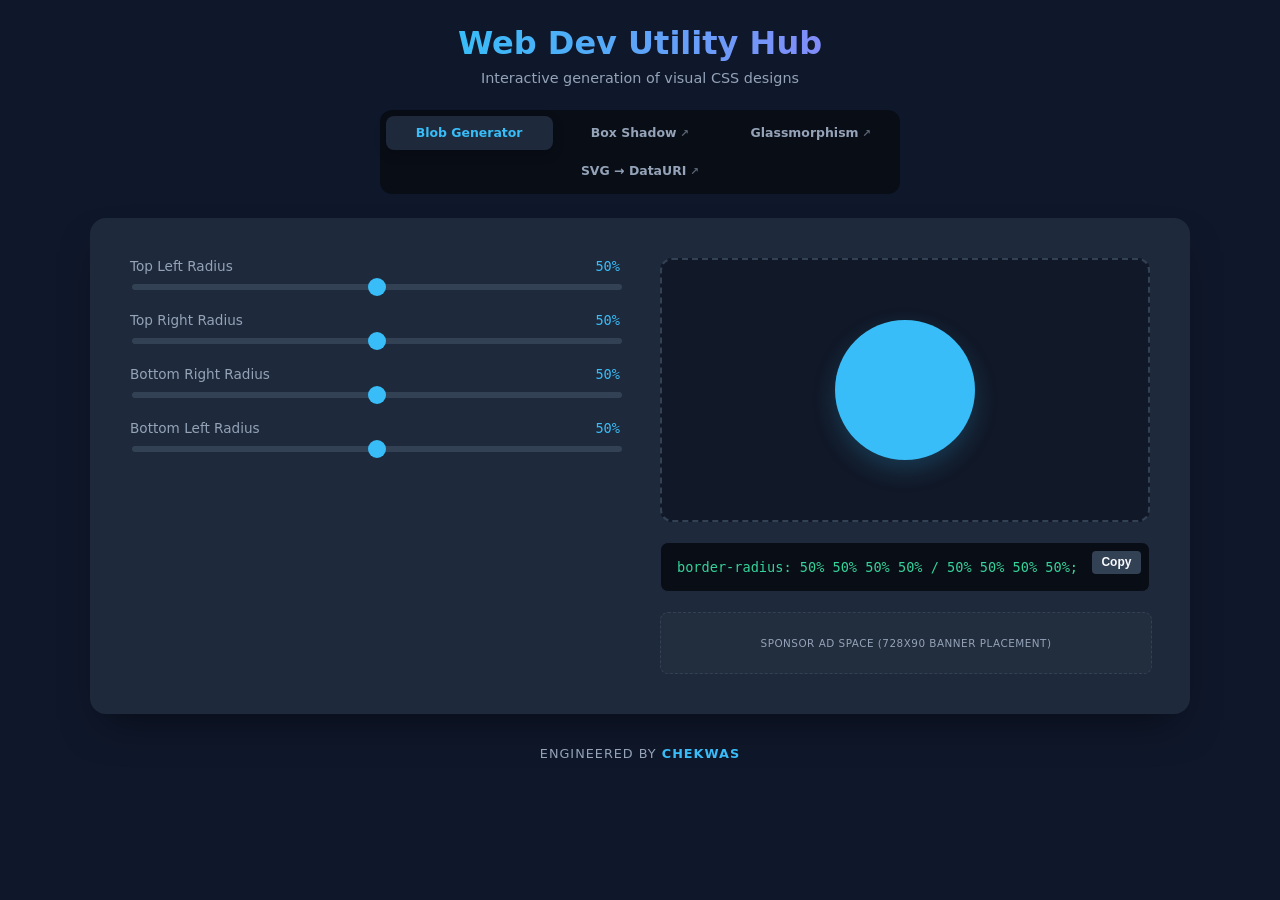
<file: index.html>
<!DOCTYPE html>
<html lang="en">
<head>
    <!-- Google tag (gtag.js) -->
    <script async src="https://www.googletagmanager.com/gtag/js?id=G-L5X6RBP5RK"></script>
    <script>
      window.dataLayer = window.dataLayer || [];
      function gtag(){dataLayer.push(arguments);}
      gtag('js', new Date());
      gtag('config', 'G-L5X6RBP5RK');
    </script>

    <meta charset="UTF-8">
    <meta name="viewport" content="width=device-width, initial-scale=1.0">
    <title>Dev/Design Utility Hub</title>
    <style>
        :root {
            --bg-color: #0f172a;
            --panel-color: #1e293b;
            --accent-color: #38bdf8;
            --text-color: #f8fafc;
            --label-color: #94a3b8;
            --border-color: #334155;
        }

        body {
            margin: 0;
            font-family: 'Segoe UI', system-ui, sans-serif;
            background-color: var(--bg-color);
            color: var(--text-color);
            display: flex;
            flex-direction: column;
            align-items: center;
            min-height: 100vh;
            padding: 0 1rem;
            box-sizing: border-box;
        }

        header { margin: 1.5rem 0; text-align: center; }

        header h1 {
            margin: 0 0 0.5rem 0;
            font-size: 2rem;
            background: linear-gradient(to right, #38bdf8, #818cf8);
            -webkit-background-clip: text;
            -webkit-text-fill-color: transparent;
        }

        header p { margin: 0; font-size: 0.9rem; color: var(--label-color); }

        .tabs {
            display: flex;
            gap: 0.25rem;
            margin-bottom: 1.5rem;
            background: #090d16;
            padding: 0.35rem;
            border-radius: 12px;
            width: 100%;
            max-width: 520px;
            box-sizing: border-box;
            flex-wrap: wrap;
        }

        /* Local tab button */
        .tab-btn {
            background: transparent;
            color: var(--label-color);
            border: none;
            padding: 0.6rem 0.5rem;
            border-radius: 8px;
            cursor: pointer;
            font-weight: 600;
            font-size: 0.78rem;
            flex: 1;
            text-align: center;
            white-space: nowrap;
            transition: all 0.2s ease;
            font-family: 'Segoe UI', system-ui, sans-serif;
        }

        .tab-btn.active {
            background: var(--panel-color);
            color: var(--accent-color);
            box-shadow: 0 4px 12px rgba(0,0,0,0.2);
        }

        /* External link tabs */
        .tab-link {
            display: flex;
            align-items: center;
            justify-content: center;
            gap: 4px;
            background: transparent;
            color: var(--label-color);
            border: none;
            padding: 0.6rem 0.5rem;
            border-radius: 8px;
            cursor: pointer;
            font-weight: 600;
            font-size: 0.78rem;
            flex: 1;
            text-align: center;
            white-space: nowrap;
            transition: all 0.2s ease;
            text-decoration: none;
        }

        .tab-link:hover {
            background: rgba(56,189,248,0.08);
            color: var(--accent-color);
        }

        .tab-link .ext-icon {
            font-size: 0.65rem;
            opacity: 0.6;
        }

        .workspace {
            display: grid;
            grid-template-columns: 1fr;
            gap: 1.5rem;
            width: 100%;
            max-width: 500px;
            background: var(--panel-color);
            padding: 1.5rem;
            border-radius: 16px;
            box-shadow: 0 20px 40px -15px rgba(0,0,0,0.5);
            box-sizing: border-box;
        }

        @media (min-width: 769px) {
            .workspace {
                grid-template-columns: 1fr 1fr;
                max-width: 1100px;
                padding: 2.5rem;
                gap: 2.5rem;
            }
        }

        .controls { display: flex; flex-direction: column; gap: 1.25rem; }

        .control-group { display: flex; flex-direction: column; gap: 0.5rem; }

        .control-group label {
            color: var(--label-color);
            font-size: 0.85rem;
            display: flex;
            justify-content: space-between;
        }

        .control-group label span { color: var(--accent-color); font-family: monospace; }

        input[type="range"] {
            -webkit-appearance: none;
            width: 100%;
            height: 6px;
            background: #334155;
            border-radius: 3px;
            outline: none;
        }

        input[type="range"]::-webkit-slider-thumb {
            -webkit-appearance: none;
            width: 18px; height: 18px;
            border-radius: 50%;
            background: var(--accent-color);
            cursor: pointer;
        }

        .preview-panel { display: flex; flex-direction: column; gap: 1.25rem; }

        .preview-box-wrapper {
            background: #111827;
            border: 2px dashed #334155;
            border-radius: 12px;
            height: 260px;
            display: flex;
            justify-content: center;
            align-items: center;
            position: relative;
            overflow: hidden;
        }

        #target-element {
            width: 140px; height: 140px;
            background: var(--accent-color);
            box-sizing: border-box;
            transition: border-radius 0.1s ease-out;
            box-shadow: 0 10px 25px rgba(56, 189, 248, 0.2);
        }

        .code-box {
            background: #090d16;
            padding: 1rem;
            border-radius: 8px;
            position: relative;
            border: 1px solid #1e293b;
        }

        .code-box pre { margin: 0; white-space: pre-wrap; word-break: break-all; }

        code { font-family: monospace; font-size: 0.85rem; color: #34d399; }

        .copy-btn {
            position: absolute; top: 0.5rem; right: 0.5rem;
            background: #334155; border: none;
            padding: 0.3rem 0.6rem; border-radius: 4px;
            cursor: pointer; color: var(--text-color);
            font-size: 0.75rem; font-weight: 600;
            transition: all 0.2s;
        }

        .ad-placeholder {
            width: 100%; height: 60px;
            background: rgba(255,255,255,0.02);
            border: 1px dashed #334155;
            border-radius: 8px;
            display: flex; justify-content: center; align-items: center;
        }

        .ad-placeholder span {
            font-size: 0.65rem; color: var(--label-color);
            letter-spacing: 0.5px; text-transform: uppercase;
            text-align: center; padding: 0 0.5rem;
        }

        footer {
            padding: 2rem 0;
            font-size: 0.8rem; color: var(--label-color);
            letter-spacing: 1px; text-transform: uppercase;
            text-align: center; width: 100%;
        }

        .brand-name { color: var(--accent-color); font-weight: 600; }
    </style>
</head>
<body>

    <header>
        <h1>Web Dev Utility Hub</h1>
        <p>Interactive generation of visual CSS designs</p>
    </header>

    <div class="tabs">
        <button class="tab-btn active" id="btn-blob" onclick="switchTool('blob')">Blob Generator</button>

        <a class="tab-link" href="https://devutilityhub.online/css-box-shadow/" target="_blank" rel="noopener">
            Box Shadow <span class="ext-icon">↗</span>
        </a>
        <a class="tab-link" href="https://devutilityhub.online/glassmorphism-generator/" target="_blank" rel="noopener">
            Glassmorphism <span class="ext-icon">↗</span>
        </a>
        <a class="tab-link" href="https://devutilityhub.online/svg-to-datauri/" target="_blank" rel="noopener">
            SVG → DataURI <span class="ext-icon">↗</span>
        </a>
    </div>

    <div class="workspace">
        <div class="controls" id="controls-container"></div>

        <div class="preview-panel">
            <div class="preview-box-wrapper" id="preview-wrapper">
                <div id="target-element"></div>
            </div>

            <div class="code-box">
                <button class="copy-btn" onclick="copyCode()">Copy</button>
                <pre><code id="code-output">border-radius: 50% 50% 50% 50% / 50% 50% 50% 50%;</code></pre>
            </div>

            <div class="ad-placeholder">
                <span>Sponsor Ad Space (728x90 Banner Placement)</span>
            </div>
        </div>
    </div>

    <footer>
        Engineered by <span class="brand-name">Chekwas</span>
    </footer>

    <script>
        let currentTool = 'blob';

        const state = {
            blob: { topL: 50, topR: 50, botR: 50, botL: 50 }
        };

        function init() { 
            switchTool('blob'); 
        }

        function switchTool(tool) {
            currentTool = tool;
            document.querySelectorAll('.tab-btn').forEach(b => b.classList.remove('active'));
            const btn = document.getElementById(`btn-${tool}`);
            if (btn) btn.classList.add('active');

            renderControls();
            updatePreview();
        }

        function renderControls() {
            const container = document.getElementById('controls-container');
            const b = state.blob;
            container.innerHTML = `
                <div class="control-group">
                    <label>Top Left Radius <span id="lbl-topL">${b.topL}%</span></label>
                    <input type="range" min="0" max="100" value="${b.topL}" oninput="updateState('topL', this.value)">
                </div>
                <div class="control-group">
                    <label>Top Right Radius <span id="lbl-topR">${b.topR}%</span></label>
                    <input type="range" min="0" max="100" value="${b.topR}" oninput="updateState('topR', this.value)">
                </div>
                <div class="control-group">
                    <label>Bottom Right Radius <span id="lbl-botR">${b.botR}%</span></label>
                    <input type="range" min="0" max="100" value="${b.botR}" oninput="updateState('botR', this.value)">
                </div>
                <div class="control-group">
                    <label>Bottom Left Radius <span id="lbl-botL">${b.botL}%</span></label>
                    <input type="range" min="0" max="100" value="${b.botL}" oninput="updateState('botL', this.value)">
                </div>
            `;
        }

        function updateState(key, value) {
            state.blob[key] = parseInt(value);
            // Update individual inline badge values directly to maintain fluid slider response dragging
            document.getElementById(`lbl-${key}`).innerText = `${value}%`;
            updatePreview();
        }

        function updatePreview() {
            const target = document.getElementById('target-element');
            const codeOutput = document.getElementById('code-output');
            const b = state.blob;
            
            // Mathematical computation for perfect organic responsive liquid blob formulas
            const tlOpp = 100 - b.topL;
            const trOpp = 100 - b.topR;
            const brOpp = 100 - b.botR;
            const blOpp = 100 - b.botL;

            const borderRadius = `${b.topL}% ${b.topR}% ${b.botR}% ${b.botL}% / ${tlOpp}% ${trOpp}% ${brOpp}% ${blOpp}%`;
            
            target.style.borderRadius = borderRadius;
            codeOutput.innerText = `border-radius: ${borderRadius};`;
        }

        function copyCode() {
            const text = document.getElementById('code-output').innerText;
            navigator.clipboard.writeText(text).then(() => {
                const btn = document.querySelector('.copy-btn');
                btn.innerText = 'Copied!';
                btn.style.background = '#10b981';
                btn.style.color = '#0f172a';
                
                setTimeout(() => {
                    btn.innerText = 'Copy';
                    btn.style.background = '#334155';
                    btn.style.color = 'var(--text-color)';
                }, 1500);
            });
        }

        init();
    </script>
</body>
</html>
</file>
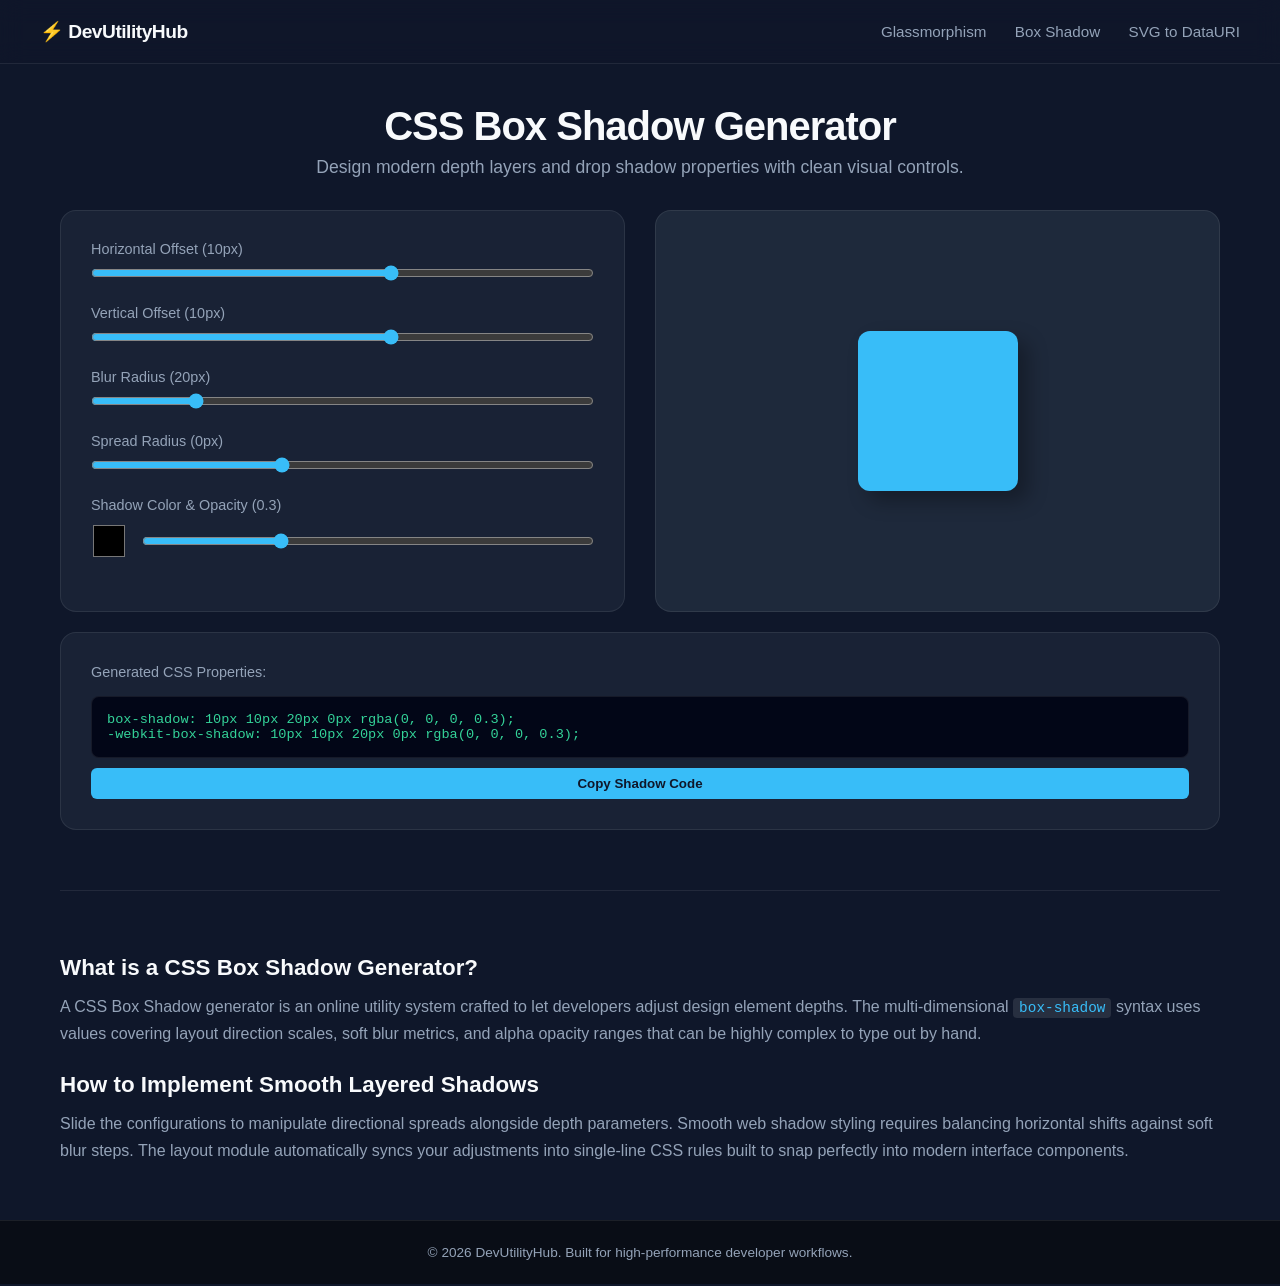
<file: css-box-shadow/index.html>
<!DOCTYPE html>
<html lang="en">
<head>
    <script async src="https://www.googletagmanager.com/gtag/js?id=G-L5X6RBP5RK"></script>
    <script>
      window.dataLayer = window.dataLayer || [];
      function gtag(){dataLayer.push(arguments);}
      gtag('js', new Date());

      gtag('config', 'G-L5X6RBP5RK');
    </script>

    <meta charset="UTF-8">
    <meta name="viewport" content="width=device-width, initial-scale=1.0">
    <title>Free CSS Box Shadow Generator | DevUtilityHub</title>
    <meta name="description" content="Design smooth, modern CSS box shadows visually. Tweak offset, blur, spread, color, and opacity with real-time copy-paste code outputs.">
    <meta name="keywords" content="box shadow generator, css shadow tool, drop shadow css, web design utilities, box-shadow generator online">
    
    <link rel="stylesheet" href="../global.css">

    <style>
        /* Tool Component Layout Overlays */
        .workspace {
            display: grid;
            grid-template-columns: 1fr 1fr;
            gap: 30px;
            margin-top: 20px;
        }
        @media (max-width: 768px) { .workspace { grid-template-columns: 1fr; } }
        
        .control-panel, .preview-panel {
            background: var(--card-bg);
            border: 1px solid var(--border-color);
            border-radius: 16px;
            padding: 30px;
        }
        .preview-panel {
            display: flex;
            align-items: center;
            justify-content: center;
            background: #1e293b;
            min-height: 350px;
        }
        .shadow-target {
            width: 160px; height: 160px;
            background: #38bdf8;
            border-radius: 12px;
            transition: box-shadow 0.05s linear;
        }
        .control-group { margin-bottom: 20px; }
        .control-group label { display: block; margin-bottom: 8px; color: var(--text-muted); font-size: 0.9rem; }
        .control-group input[type="range"] { width: 100%; accent-color: var(--accent); }
        .control-group input[type="color"] { border: none; background: transparent; cursor: pointer; width: 40px; height: 40px; }
        
        .code-box {
            background: #020617;
            padding: 15px;
            border-radius: 8px;
            font-family: monospace;
            font-size: 0.85rem;
            color: #34d399;
            white-space: pre-wrap;
            border: 1px solid var(--border-color);
            margin-top: 15px;
        }
        .copy-btn {
            background: var(--accent);
            color: #0f172a;
            border: none;
            padding: 8px 16px;
            border-radius: 6px;
            font-weight: 600;
            cursor: pointer;
            width: 100%;
            margin-top: 10px;
            transition: background 0.2s;
        }
        .copy-btn:hover { background: var(--accent-hover); }
    </style>
</head>
<body>

    <nav class="nav-bar">
        <a href="../index.html" class="logo">⚡ DevUtilityHub</a>
        <div class="nav-links">
            <a href="../glassmorphism-generator/">Glassmorphism</a>
            <a href="../css-box-shadow/">Box Shadow</a>
            <a href="../svg-to-datauri/">SVG to DataURI</a>
        </div>
    </nav>

    <main class="tool-wrapper">
        <header class="tool-header">
            <h1>CSS Box Shadow Generator</h1>
            <p>Design modern depth layers and drop shadow properties with clean visual controls.</p>
        </header>

        <div class="workspace">
            <section class="control-panel">
                <div class="control-group">
                    <label>Horizontal Offset (<span id="h-val">10</span>px)</label>
                    <input type="range" id="h-offset" min="-50" max="50" value="10">
                </div>
                <div class="control-group">
                    <label>Vertical Offset (<span id="v-val">10</span>px)</label>
                    <input type="range" id="v-offset" min="-50" max="50" value="10">
                </div>
                <div class="control-group">
                    <label>Blur Radius (<span id="blur-val">20</span>px)</label>
                    <input type="range" id="blur" min="0" max="100" value="20">
                </div>
                <div class="control-group">
                    <label>Spread Radius (<span id="spread-val">0</span>px)</label>
                    <input type="range" id="spread" min="-30" max="50" value="0">
                </div>
                <div class="control-group">
                    <label>Shadow Color & Opacity (<span id="opacity-val">0.3</span>)</label>
                    <div style="display: flex; align-items: center; gap: 15px;">
                        <input type="color" id="shadow-color" value="#000000">
                        <input type="range" id="shadow-opacity" min="0" max="1" step="0.05" value="0.3">
                    </div>
                </div>
            </section>

            <section class="preview-panel">
                <div id="shadowBox" class="shadow-target"></div>
            </section>
        </div>

        <div class="control-panel" style="margin-top: 20px;">
            <label style="color: var(--text-muted); font-size: 0.9rem;">Generated CSS Properties:</label>
            <div id="cssOutput" class="code-box"></div>
            <button class="copy-btn" id="copyBtn">Copy Shadow Code</button>
        </div>

        <section class="seo-content-block">
            <h2>What is a CSS Box Shadow Generator?</h2>
            <p>A CSS Box Shadow generator is an online utility system crafted to let developers adjust design element depths. The multi-dimensional <code>box-shadow</code> syntax uses values covering layout direction scales, soft blur metrics, and alpha opacity ranges that can be highly complex to type out by hand.</p>
            
            <h2>How to Implement Smooth Layered Shadows</h2>
            <p>Slide the configurations to manipulate directional spreads alongside depth parameters. Smooth web shadow styling requires balancing horizontal shifts against soft blur steps. The layout module automatically syncs your adjustments into single-line CSS rules built to snap perfectly into modern interface components.</p>
        </section>
    </main>

    <footer class="footer">
        <p>&copy; 2026 DevUtilityHub. Built for high-performance developer workflows.</p>
    </footer>

    <script>
        // DOM Controller Elements
        const hOffset = document.getElementById('h-offset');
        const vOffset = document.getElementById('v-offset');
        const blurInput = document.getElementById('blur');
        const spreadInput = document.getElementById('spread');
        const colorInput = document.getElementById('shadow-color');
        const opacityInput = document.getElementById('shadow-opacity');
        const shadowBox = document.getElementById('shadowBox');
        const cssOutput = document.getElementById('cssOutput');
        const copyBtn = document.getElementById('copyBtn');

        // Hex to RGB breakdown helper
        function hexToRgb(hex) {
            const result = /^#?([a-f\d]{2})([a-f\d]{2})([a-f\d]{2})$/i.exec(hex);
            return result ? {
                r: parseInt(result[1], 16),
                g: parseInt(result[2], 16),
                b: parseInt(result[3], 16)
            } : null;
        }

        // Live calculation engine
        function updateShadow() {
            const h = hOffset.value;
            const v = vOffset.value;
            const blur = blurInput.value;
            const spread = spreadInput.value;
            const hex = colorInput.value;
            const opacity = opacityInput.value;
            const rgb = hexToRgb(hex) || {r:0, g:0, b:0};

            // Update badge indicators
            document.getElementById('h-val').innerText = h;
            document.getElementById('v-val').innerText = v;
            document.getElementById('blur-val').innerText = blur;
            document.getElementById('spread-val').innerText = spread;
            document.getElementById('opacity-val').innerText = opacity;

            // Generate full styling rule
            const shadowString = `${h}px ${v}px ${blur}px ${spread}px rgba(${rgb.r}, ${rgb.g}, ${rgb.b}, ${opacity})`;

            // Apply style directly onto target display component
            shadowBox.style.boxShadow = shadowString;

            // Output generated script syntax
            const generatedCss = `box-shadow: ${shadowString};\n-webkit-box-shadow: ${shadowString};`;
            cssOutput.innerText = generatedCss;
        }

        // Add inputs event watchers
        [hOffset, vOffset, blurInput, spreadInput, colorInput, opacityInput].forEach(input => {
            input.addEventListener('input', updateShadow);
        });

        // Fast clipboard trigger action
        copyBtn.addEventListener('click', () => {
            navigator.clipboard.writeText(cssOutput.innerText);
            copyBtn.innerText = "Shadow Copied! ✓";
            copyBtn.style.background = "#10b981";
            setTimeout(() => {
                copyBtn.innerText = "Copy Shadow Code";
                copyBtn.style.background = "var(--accent)";
            }, 2000);
        });

        // Run baseline render setup
        updateShadow();
    </script>
</body>
</html>
</file>
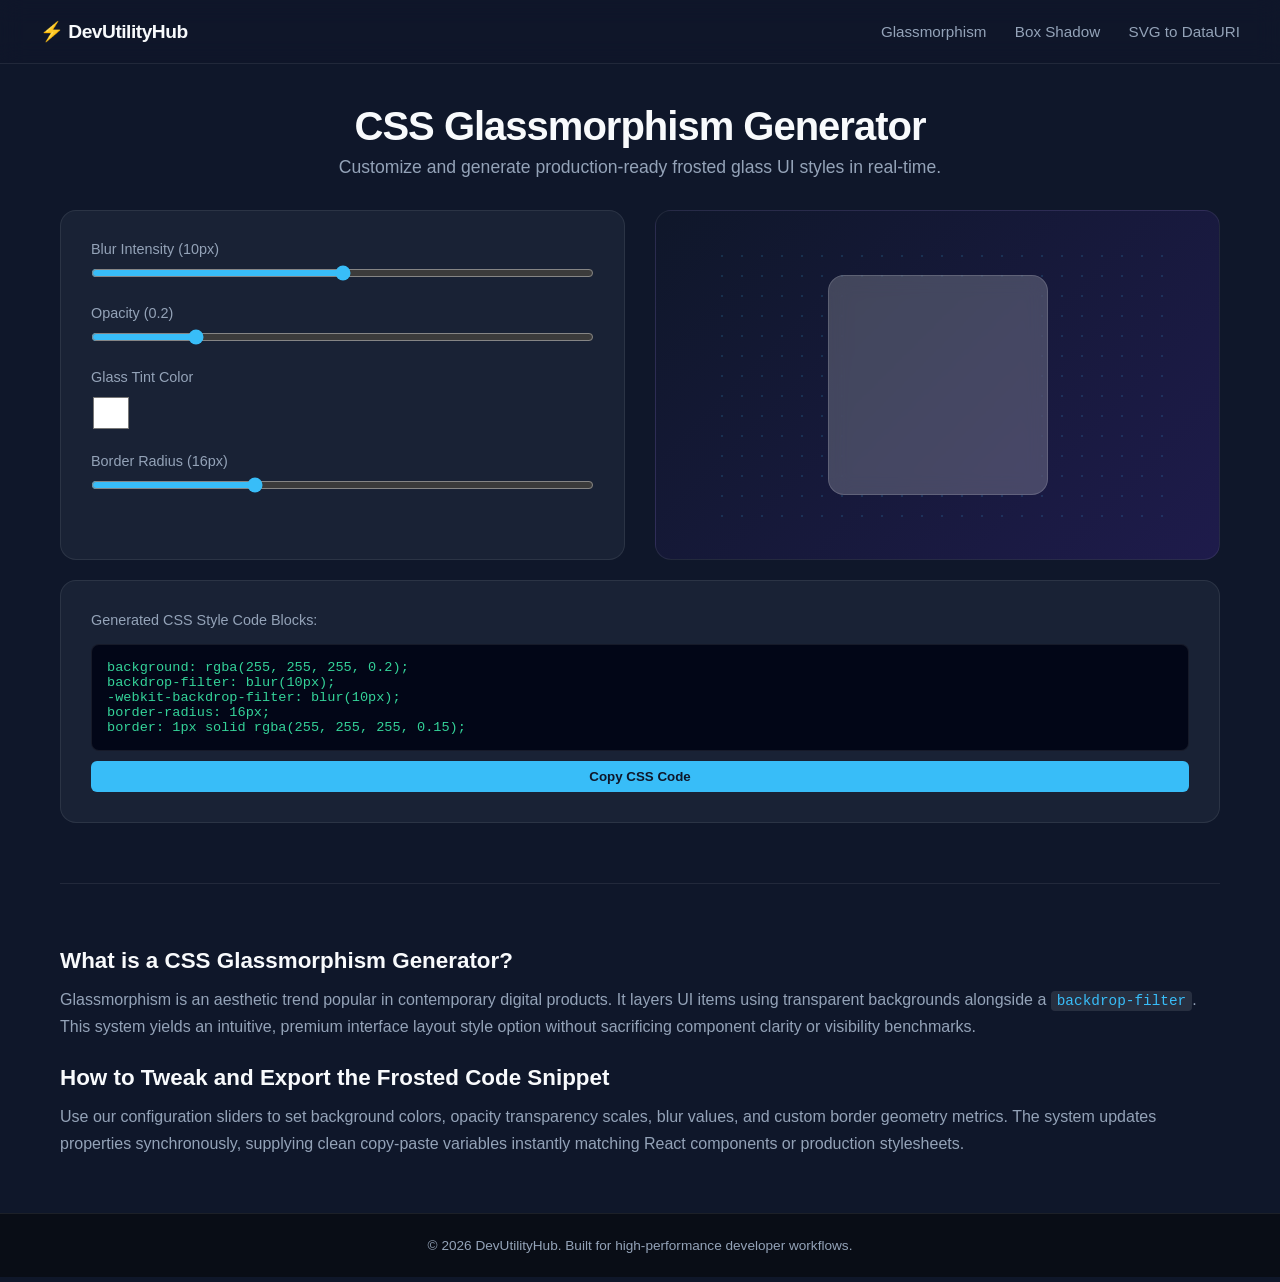
<file: glassmorphism-generator/index.html>
<!DOCTYPE html>
<html lang="en">
<head>
    <script async src="https://www.googletagmanager.com/gtag/js?id=G-L5X6RBP5RK"></script>
    <script>
      window.dataLayer = window.dataLayer || [];
      function gtag(){dataLayer.push(arguments);}
      gtag('js', new Date());

      gtag('config', 'G-L5X6RBP5RK');
    </script>

    <meta charset="UTF-8">
    <meta name="viewport" content="width=device-width, initial-scale=1.0">
    <title>Free CSS Glassmorphism Generator | DevUtilityHub</title>
    <meta name="description" content="Create stunning frosted-glass UI designs instantly. Tweak blur, opacity, and background colors with real-time CSS code generation.">
    <meta name="keywords" content="glassmorphism generator, css glassmorphism, frosted glass css, UI developer tools, backdrop filter css">
    
    <link rel="stylesheet" href="../global.css">

    <style>
        /* Specific Tool Component Overlays */
        .workspace {
            display: grid;
            grid-template-columns: 1fr 1fr;
            gap: 30px;
            margin-top: 20px;
        }
        @media (max-width: 768px) { .workspace { grid-template-columns: 1fr; } }
        
        .control-panel, .preview-panel {
            background: var(--card-bg);
            border: 1px solid var(--border-color);
            border-radius: 16px;
            padding: 30px;
        }
        .preview-panel {
            display: flex;
            flex-direction: column;
            align-items: center;
            justify-content: center;
            background: linear-gradient(135deg, #0f172a 0%, #1e1b4b 100%);
            position: relative;
            min-height: 350px;
        }
        /* Visual background canvas to showcase transparency blur changes */
        .preview-panel::before {
            content: '';
            position: absolute;
            width: 80%; height: 80%;
            background: radial-gradient(circle, var(--accent) 10%, transparent 11%);
            background-size: 20px 20px;
            opacity: 0.15;
            z-index: 1;
        }
        .glass-target {
            width: 220px; height: 220px;
            z-index: 2;
            transition: all 0.05s linear;
        }
        .control-group { margin-bottom: 20px; }
        .control-group label { display: block; margin-bottom: 8px; color: var(--text-muted); font-size: 0.9rem; }
        .control-group input[type="range"] { width: 100%; accent-color: var(--accent); }
        .control-group input[type="color"] { border: none; background: transparent; cursor: pointer; width: 40px; height: 40px; }
        
        .code-box {
            background: #020617;
            padding: 15px;
            border-radius: 8px;
            font-family: monospace;
            font-size: 0.85rem;
            color: #34d399;
            white-space: pre-wrap;
            position: relative;
            border: 1px solid var(--border-color);
            margin-top: 15px;
        }
        .copy-btn {
            background: var(--accent);
            color: #0f172a;
            border: none;
            padding: 8px 16px;
            border-radius: 6px;
            font-weight: 600;
            cursor: pointer;
            width: 100%;
            margin-top: 10px;
            transition: background 0.2s;
        }
        .copy-btn:hover { background: var(--accent-hover); }
    </style>
</head>
<body>

    <nav class="nav-bar">
        <a href="../index.html" class="logo">⚡ DevUtilityHub</a>
        <div class="nav-links">
            <a href="../glassmorphism-generator/">Glassmorphism</a>
            <a href="../css-box-shadow/">Box Shadow</a>
            <a href="../svg-to-datauri/">SVG to DataURI</a>
        </div>
    </nav>

    <main class="tool-wrapper">
        <header class="tool-header">
            <h1>CSS Glassmorphism Generator</h1>
            <p>Customize and generate production-ready frosted glass UI styles in real-time.</p>
        </header>

        <div class="workspace">
            <section class="control-panel">
                <div class="control-group">
                    <label>Blur Intensity (<span id="blur-val">10</span>px)</label>
                    <input type="range" id="blur" min="0" max="20" value="10">
                </div>
                <div class="control-group">
                    <label>Opacity (<span id="opacity-val">0.2</span>)</label>
                    <input type="range" id="opacity" min="0" max="1" step="0.05" value="0.2">
                </div>
                <div class="control-group">
                    <label>Glass Tint Color</label>
                    <input type="color" id="color" value="#ffffff">
                </div>
                <div class="control-group">
                    <label>Border Radius (<span id="radius-val">16</span>px)</label>
                    <input type="range" id="radius" min="0" max="50" value="16">
                </div>
            </section>

            <section class="preview-panel">
                <div id="glassBox" class="glass-target"></div>
            </section>
        </div>

        <div class="control-panel" style="margin-top: 20px;">
            <label style="color: var(--text-muted); font-size: 0.9rem;">Generated CSS Style Code Blocks:</label>
            <div id="cssOutput" class="code-box"></div>
            <button class="copy-btn" id="copyBtn">Copy CSS Code</button>
        </div>

        <section class="seo-content-block">
            <h2>What is a CSS Glassmorphism Generator?</h2>
            <p>Glassmorphism is an aesthetic trend popular in contemporary digital products. It layers UI items using transparent backgrounds alongside a <code>backdrop-filter</code>. This system yields an intuitive, premium interface layout style option without sacrificing component clarity or visibility benchmarks.</p>
            
            <h2>How to Tweak and Export the Frosted Code Snippet</h2>
            <p>Use our configuration sliders to set background colors, opacity transparency scales, blur values, and custom border geometry metrics. The system updates properties synchronously, supplying clean copy-paste variables instantly matching React components or production stylesheets.</p>
        </section>
    </main>

    <footer class="footer">
        <p>&copy; 2026 DevUtilityHub. Built for high-performance developer workflows.</p>
    </footer>

    <script>
        // Form Track DOM Links
        const blurInput = document.getElementById('blur');
        const opacityInput = document.getElementById('opacity');
        const colorInput = document.getElementById('color');
        const radiusInput = document.getElementById('radius');
        const glassBox = document.getElementById('glassBox');
        const cssOutput = document.getElementById('cssOutput');
        const copyBtn = document.getElementById('copyBtn');

        // Hex to RGB parser engine
        function hexToRgb(hex) {
            const result = /^#?([a-f\d]{2})([a-f\d]{2})([a-f\d]{2})$/i.exec(hex);
            return result ? {
                r: parseInt(result[1], 16),
                g: parseInt(result[2], 16),
                b: parseInt(result[3], 16)
            } : null;
        }

        // Save current slider states into local storage browser cache
        function saveConfigToStorage() {
            const currentSettings = {
                blur: blurInput.value,
                opacity: opacityInput.value,
                color: colorInput.value,
                radius: radiusInput.value
            };
            localStorage.setItem('devHub_glassConfig', JSON.stringify(currentSettings));
        }

        // Fetch configurations from browser memory if available
        function loadConfigFromStorage() {
            const savedSettings = localStorage.getItem('devHub_glassConfig');
            if (savedSettings) {
                const config = JSON.parse(savedSettings);
                blurInput.value = config.blur;
                opacityInput.value = config.opacity;
                colorInput.value = config.color;
                radiusInput.value = config.radius;
            }
        }

        // Live visual style calculation function
        function updateStyles() {
            const blur = blurInput.value;
            const opacity = opacityInput.value;
            const colorHex = colorInput.value;
            const radius = radiusInput.value;
            const rgb = hexToRgb(colorHex) || {r:255, g:255, b:255};

            document.getElementById('blur-val').innerText = blur;
            document.getElementById('opacity-val').innerText = opacity;
            document.getElementById('radius-val').innerText = radius;

            const bgString = `rgba(${rgb.r}, ${rgb.g}, ${rgb.b}, ${opacity})`;
            const blurString = `blur(${blur}px)`;
            const borderString = `1px solid rgba(255, 255, 255, 0.15)`;

            glassBox.style.background = bgString;
            glassBox.style.backdropFilter = blurString;
            glassBox.style.webkitBackdropFilter = blurString;
            glassBox.style.borderRadius = `${radius}px`;
            glassBox.style.border = borderString;

            const generatedCss = `background: ${bgString};\nbackdrop-filter: ${blurString};\n-webkit-backdrop-filter: ${blurString};\nborder-radius: ${radius}px;\nborder: ${borderString};`;
            cssOutput.innerText = generatedCss;

            // Save settings whenever a user tweaks a configuration setting
            saveConfigToStorage();
        }

        // Setup input watch triggers
        [blurInput, opacityInput, colorInput, radiusInput].forEach(el => {
            el.addEventListener('input', updateStyles);
        });

        // Instant clipboard execution routine
        copyBtn.addEventListener('click', () => {
            navigator.clipboard.writeText(cssOutput.innerText);
            copyBtn.innerText = "Copied to Clipboard! ✓";
            copyBtn.style.background = "#10b981";
            setTimeout(() => {
                copyBtn.innerText = "Copy CSS Code";
                copyBtn.style.background = "var(--accent)";
            }, 2000);
        });

        // Load cached configurations before launching initial drawing operations
        loadConfigFromStorage();
        updateStyles();
    </script>
</body>
</html>
</file>
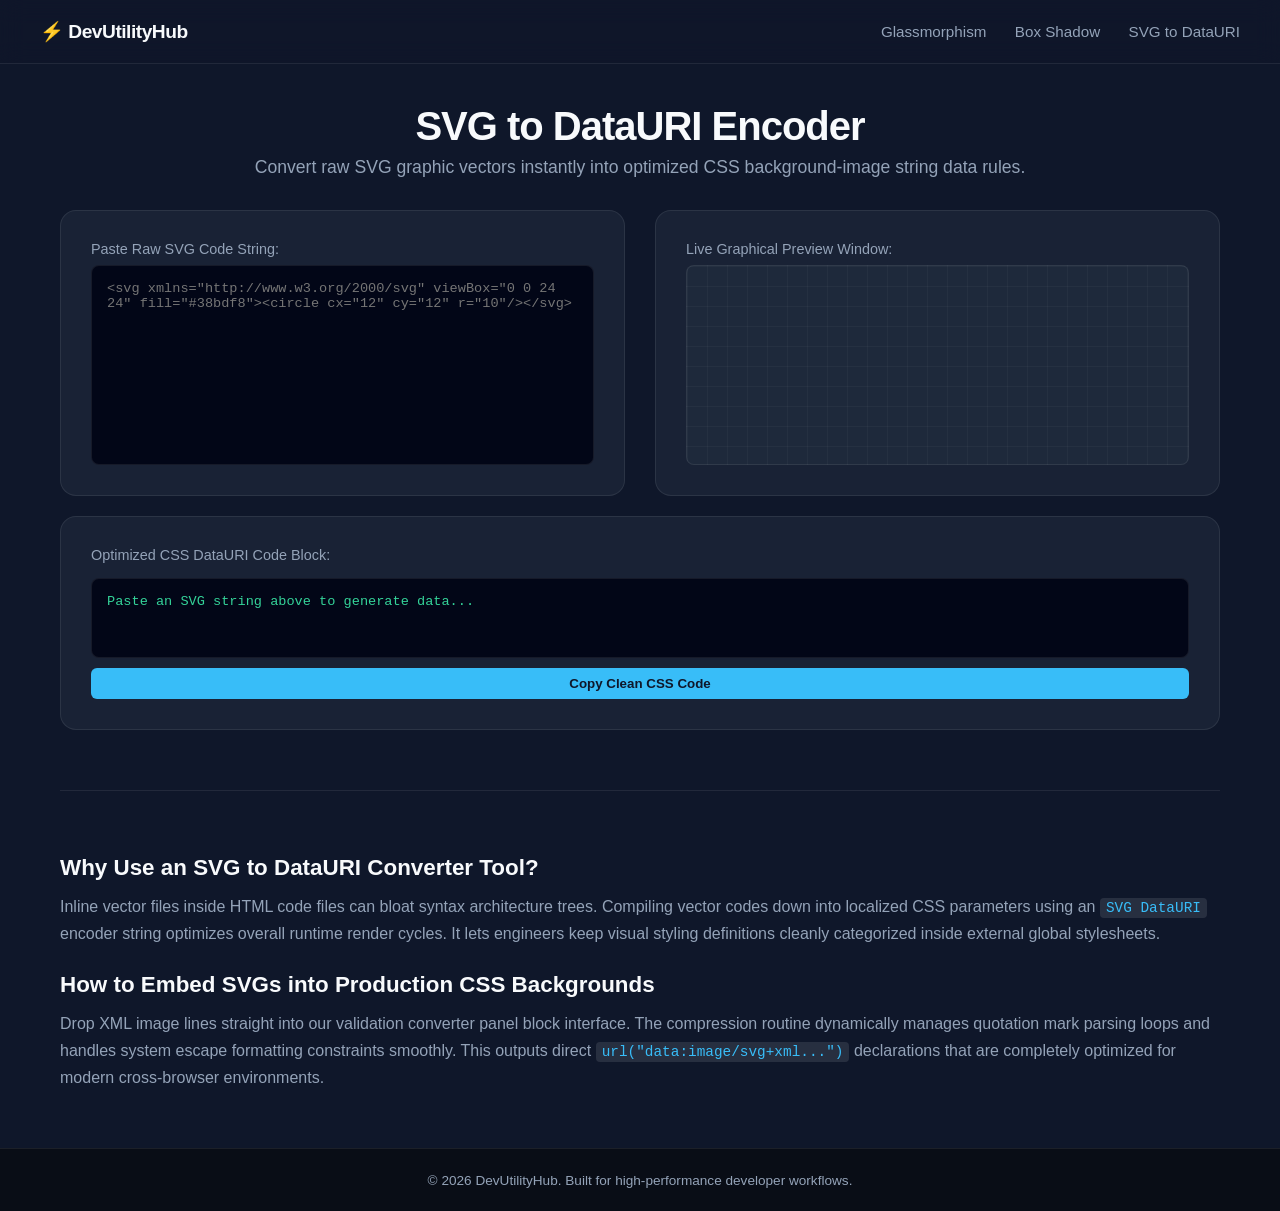
<file: svg-to-datauri/index.html>
<!DOCTYPE html>
<html lang="en">
<head>
    <script async src="https://www.googletagmanager.com/gtag/js?id=G-L5X6RBP5RK"></script>
    <script>
      window.dataLayer = window.dataLayer || [];
      function gtag(){dataLayer.push(arguments);}
      gtag('js', new Date());

      gtag('config', 'G-L5X6RBP5RK');
    </script>

    <meta charset="UTF-8">
    <meta name="viewport" content="width=device-width, initial-scale=1.0">
    <title>Free SVG to DataURI Encoder Online | DevUtilityHub</title>
    <meta name="description" content="Convert raw SVG code instantly into production-ready CSS data URI background images. Smooth encoding tool built for UI workflows.">
    <meta name="keywords" content="svg to datauri, convert svg to css, svg data uri encoder, inline svg css, background image svg encoder">
    
    <link rel="stylesheet" href="../global.css">

    <style>
        /* Tool Component Layout Overlays */
        .workspace {
            display: grid;
            grid-template-columns: 1fr 1fr;
            gap: 30px;
            margin-top: 20px;
        }
        @media (max-width: 768px) { .workspace { grid-template-columns: 1fr; } }
        
        .panel {
            background: var(--card-bg);
            border: 1px solid var(--border-color);
            border-radius: 16px;
            padding: 30px;
            display: flex;
            flex-direction: column;
        }
        
        .textarea-input {
            width: 100%;
            height: 200px;
            background: #020617;
            border: 1px solid var(--border-color);
            border-radius: 8px;
            padding: 15px;
            color: #f8fafc;
            font-family: monospace;
            font-size: 0.85rem;
            resize: none;
            outline: none;
        }
        .textarea-input:focus { border-color: var(--accent); }
        
        .preview-box {
            width: 100%;
            height: 200px;
            background: #1e293b;
            border-radius: 8px;
            border: 1px solid var(--border-color);
            display: flex;
            align-items: center;
            justify-content: center;
            background-size: 20px 20px;
            background-image: linear-gradient(to right, rgba(255,255,255,0.03) 1px, transparent 1px),
                              linear-gradient(to bottom, rgba(255,255,255,0.03) 1px, transparent 1px);
        }
        
        .preview-target {
            width: 120px;
            height: 120px;
            background-position: center;
            background-repeat: no-repeat;
            background-size: contain;
        }
        
        .code-box {
            background: #020617;
            padding: 15px;
            border-radius: 8px;
            font-family: monospace;
            font-size: 0.85rem;
            color: #34d399;
            white-space: pre-wrap;
            word-break: break-all;
            border: 1px solid var(--border-color);
            margin-top: 15px;
            min-height: 80px;
            max-height: 150px;
            overflow-y: auto;
        }
        
        .copy-btn {
            background: var(--accent);
            color: #0f172a;
            border: none;
            padding: 8px 16px;
            border-radius: 6px;
            font-weight: 600;
            cursor: pointer;
            width: 100%;
            margin-top: 10px;
            transition: background 0.2s;
        }
        .copy-btn:hover { background: var(--accent-hover); }
    </style>
</head>
<body>

    <nav class="nav-bar">
        <a href="../index.html" class="logo">⚡ DevUtilityHub</a>
        <div class="nav-links">
            <a href="../glassmorphism-generator/">Glassmorphism</a>
            <a href="../css-box-shadow/">Box Shadow</a>
            <a href="../svg-to-datauri/">SVG to DataURI</a>
        </div>
    </nav>

    <main class="tool-wrapper">
        <header class="tool-header">
            <h1>SVG to DataURI Encoder</h1>
            <p>Convert raw SVG graphic vectors instantly into optimized CSS background-image string data rules.</p>
        </header>

        <div class="workspace">
            <section class="panel">
                <label style="color: var(--text-muted); font-size: 0.9rem; margin-bottom: 8px;">Paste Raw SVG Code String:</label>
                <textarea id="svgInput" class="textarea-input" placeholder='<svg xmlns="http://www.w3.org/2000/svg" viewBox="0 0 24 24" fill="#38bdf8"><circle cx="12" cy="12" r="10"/></svg>'></textarea>
            </section>

            <section class="panel">
                <label style="color: var(--text-muted); font-size: 0.9rem; margin-bottom: 8px;">Live Graphical Preview Window:</label>
                <div class="preview-box">
                    <div id="previewTarget" class="preview-target"></div>
                </div>
            </section>
        </div>

        <div class="panel" style="margin-top: 20px;">
            <label style="color: var(--text-muted); font-size: 0.9rem;">Optimized CSS DataURI Code Block:</label>
            <div id="uriOutput" class="code-box">Paste an SVG string above to generate data...</div>
            <button class="copy-btn" id="copyBtn">Copy Clean CSS Code</button>
        </div>

        <section class="seo-content-block">
            <h2>Why Use an SVG to DataURI Converter Tool?</h2>
            <p>Inline vector files inside HTML code files can bloat syntax architecture trees. Compiling vector codes down into localized CSS parameters using an <code>SVG DataURI</code> encoder string optimizes overall runtime render cycles. It lets engineers keep visual styling definitions cleanly categorized inside external global stylesheets.</p>
            
            <h2>How to Embed SVGs into Production CSS Backgrounds</h2>
            <p>Drop XML image lines straight into our validation converter panel block interface. The compression routine dynamically manages quotation mark parsing loops and handles system escape formatting constraints smoothly. This outputs direct <code>url("data:image/svg+xml...")</code> declarations that are completely optimized for modern cross-browser environments.</p>
        </section>
    </main>

    <footer class="footer">
        <p>&copy; 2026 DevUtilityHub. Built for high-performance developer workflows.</p>
    </footer>

    <script>
        const svgInput = document.getElementById('svgInput');
        const previewTarget = document.getElementById('previewTarget');
        const uriOutput = document.getElementById('uriOutput');
        const copyBtn = document.getElementById('copyBtn');

        function encodeSvgToUri() {
            let rawSvg = svgInput.value.trim();
            
            if (!rawSvg) {
                previewTarget.style.backgroundImage = 'none';
                uriOutput.innerText = 'Paste an SVG string above to generate data...';
                return;
            }

            // Ensure the SVG has the namespace attribute so the browser can render it as a background image
            if (!rawSvg.includes('xmlns=')) {
                rawSvg = rawSvg.replace('<svg', '<svg xmlns="http://www.w3.org/2000/svg"');
            }

            try {
                // Better encoding scheme matching modern mini-svg-data-uri standards
                let optimized = rawSvg
                    .replace(/"/g, "'")
                    .replace(/%/g, '%25')
                    .replace(/#/g, '%23')
                    .replace(/{/g, '%7B')
                    .replace(/}/g, '%7D')
                    .replace(/</g, '%3C')
                    .replace(/>/g, '%3E')
                    .replace(/\s+/g, ' ');

                const cleanUri = `data:image/svg+xml,${optimized}`;
                const fullCssRule = `background-image: url("${cleanUri}");`;

                // Render visual changes instantly
                previewTarget.style.backgroundImage = `url("${cleanUri}")`;
                uriOutput.innerText = fullCssRule;
            } catch (error) {
                uriOutput.innerText = 'Error parsing SVG script metrics. Please verify string syntax properties.';
            }
        }

        svgInput.addEventListener('input', encodeSvgToUri);

        copyBtn.addEventListener('click', () => {
            if (svgInput.value.trim() && !uriOutput.innerText.startsWith('Paste an SVG')) {
                navigator.clipboard.writeText(uriOutput.innerText);
                copyBtn.innerText = "CSS Code Copied! ✓";
                copyBtn.style.background = "#10b981";
                setTimeout(() => {
                    copyBtn.innerText = "Copy Clean CSS Code";
                    copyBtn.style.background = "var(--accent)";
                }, 2000);
            }
        });
    </script>
</body>
</html>
</file>
<file: global.css>
/* Core Reset & Theme Variables */
* {
    margin: 0;
    padding: 0;
    box-sizing: border-box;
    font-family: -apple-system, BlinkMacSystemFont, "Segoe UI", Roboto, sans-serif;
}

:root {
    --bg-dark: #0f172a;
    --card-bg: rgba(30, 41, 59, 0.7);
    --border-color: rgba(255, 255, 255, 0.08);
    --text-main: #f8fafc;
    --text-muted: #94a3b8;
    --accent: #38bdf8;
    --accent-hover: #7dd3fc;
}

body {
    background-color: var(--bg-dark);
    color: var(--text-main);
    min-height: 100vh;
    display: flex;
    flex-direction: column;
}

/* Minimalist Top Navigation */
.nav-bar {
    display: flex;
    justify-content: space-between;
    align-items: center;
    padding: 20px 40px;
    background: rgba(15, 23, 42, 0.6);
    backdrop-filter: blur(12px);
    border-bottom: 1px solid var(--border-color);
    position: sticky;
    top: 0;
    z-index: 100;
}

.nav-bar .logo {
    font-size: 1.2rem;
    font-weight: 700;
    color: var(--text-main);
    text-decoration: none;
    letter-spacing: -0.5px;
}

.nav-links a {
    color: var(--text-muted);
    text-decoration: none;
    margin-left: 24px;
    font-size: 0.95rem;
    transition: color 0.2s ease;
}

.nav-links a:hover {
    color: var(--accent);
}

/* Master Layout Grid for Tools */
.tool-wrapper {
    flex: 1;
    max-width: 1200px;
    width: 100%;
    margin: 0 auto;
    padding: 40px 20px;
}

.tool-header {
    margin-bottom: 32px;
    text-align: center;
}

.tool-header h1 {
    font-size: 2.5rem;
    font-weight: 800;
    letter-spacing: -1px;
    margin-bottom: 8px;
}

.tool-header p {
    color: var(--text-muted);
    font-size: 1.1rem;
}

/* Semantic SEO Content Styling */
.seo-content-block {
    margin-top: 60px;
    border-top: 1px solid var(--border-color);
    padding-top: 40px;
}

.seo-content-block h2 {
    font-size: 1.4rem;
    color: var(--text-main);
    margin-top: 24px;
    margin-bottom: 12px;
}

.seo-content-block p {
    color: var(--text-muted);
    line-height: 1.7;
    margin-bottom: 16px;
    font-size: 1rem;
}

.seo-content-block code {
    background: rgba(255, 255, 255, 0.1);
    padding: 2px 6px;
    border-radius: 4px;
    font-family: monospace;
    font-size: 0.9rem;
    color: var(--accent);
}

/* Clean Footer */
.footer {
    text-align: center;
    padding: 24px;
    color: var(--text-muted);
    font-size: 0.85rem;
    border-top: 1px solid var(--border-color);
    background: #090d16;
}
</file>
